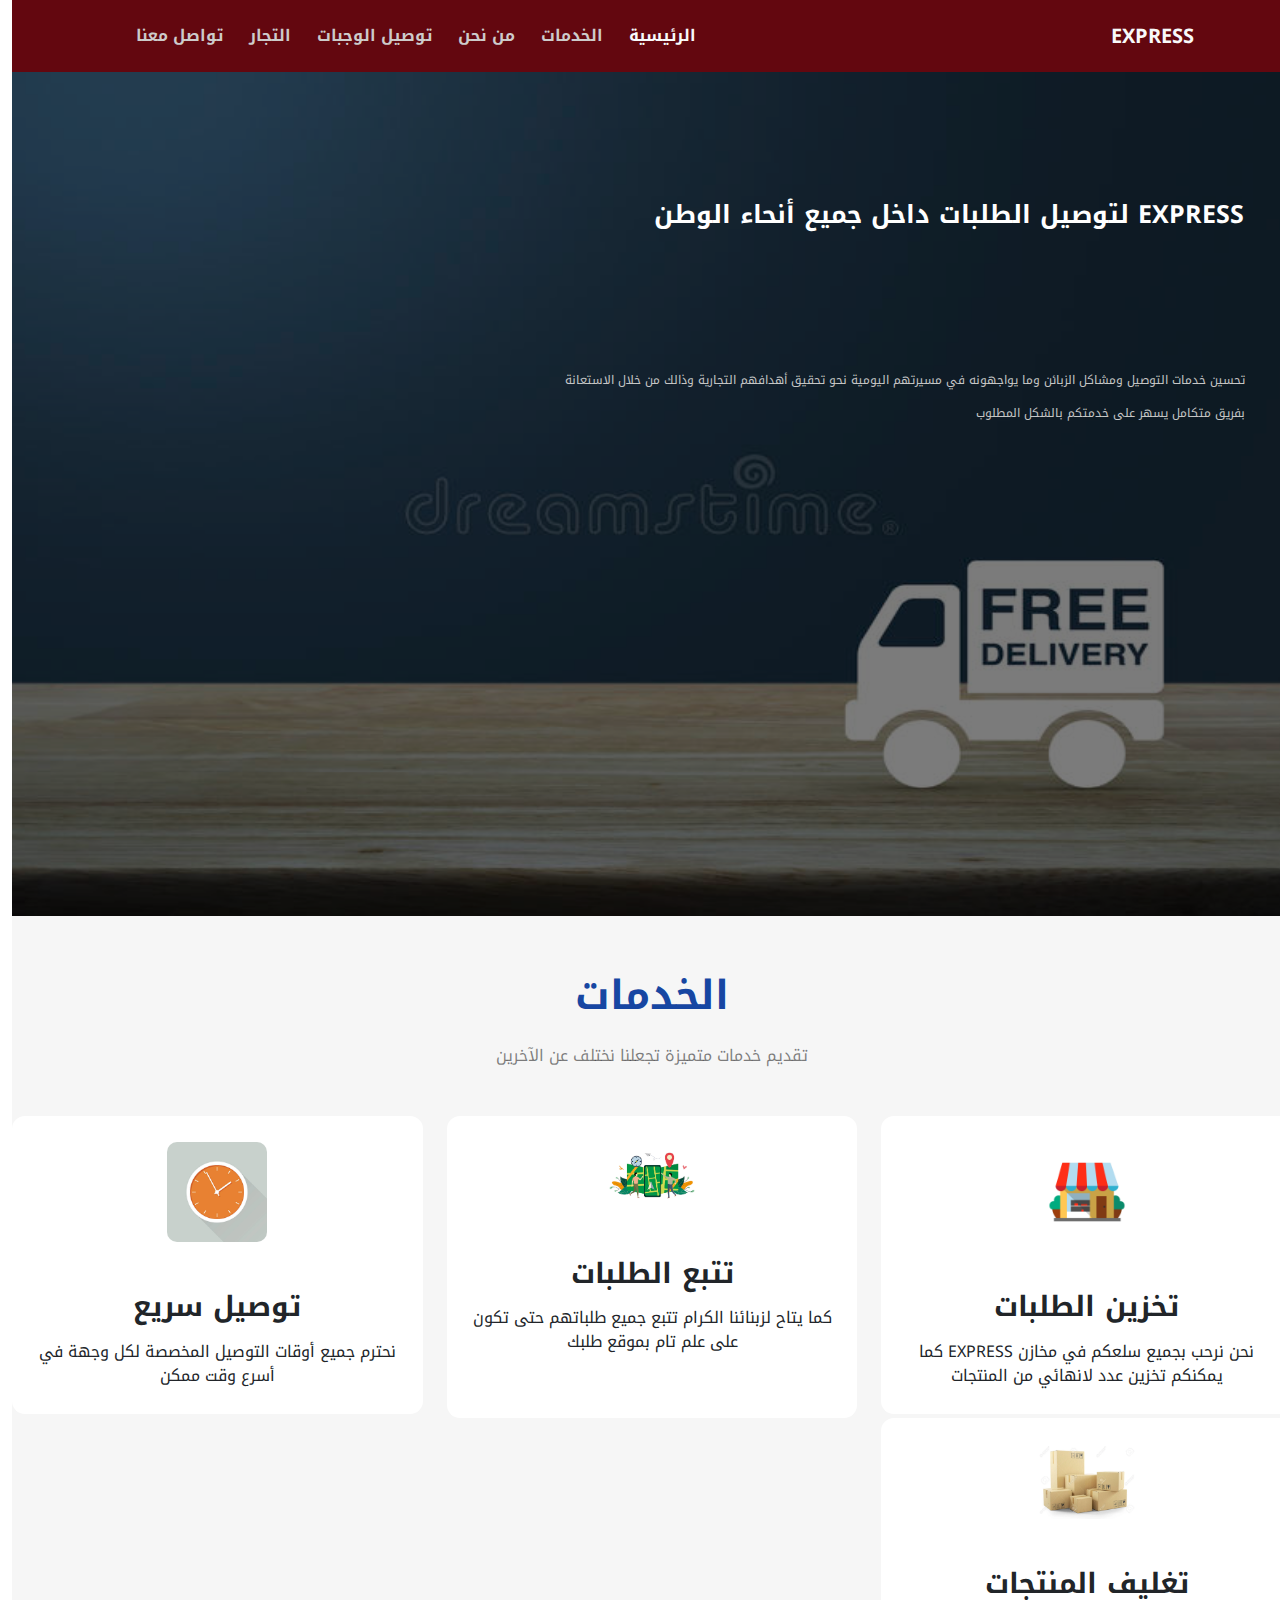
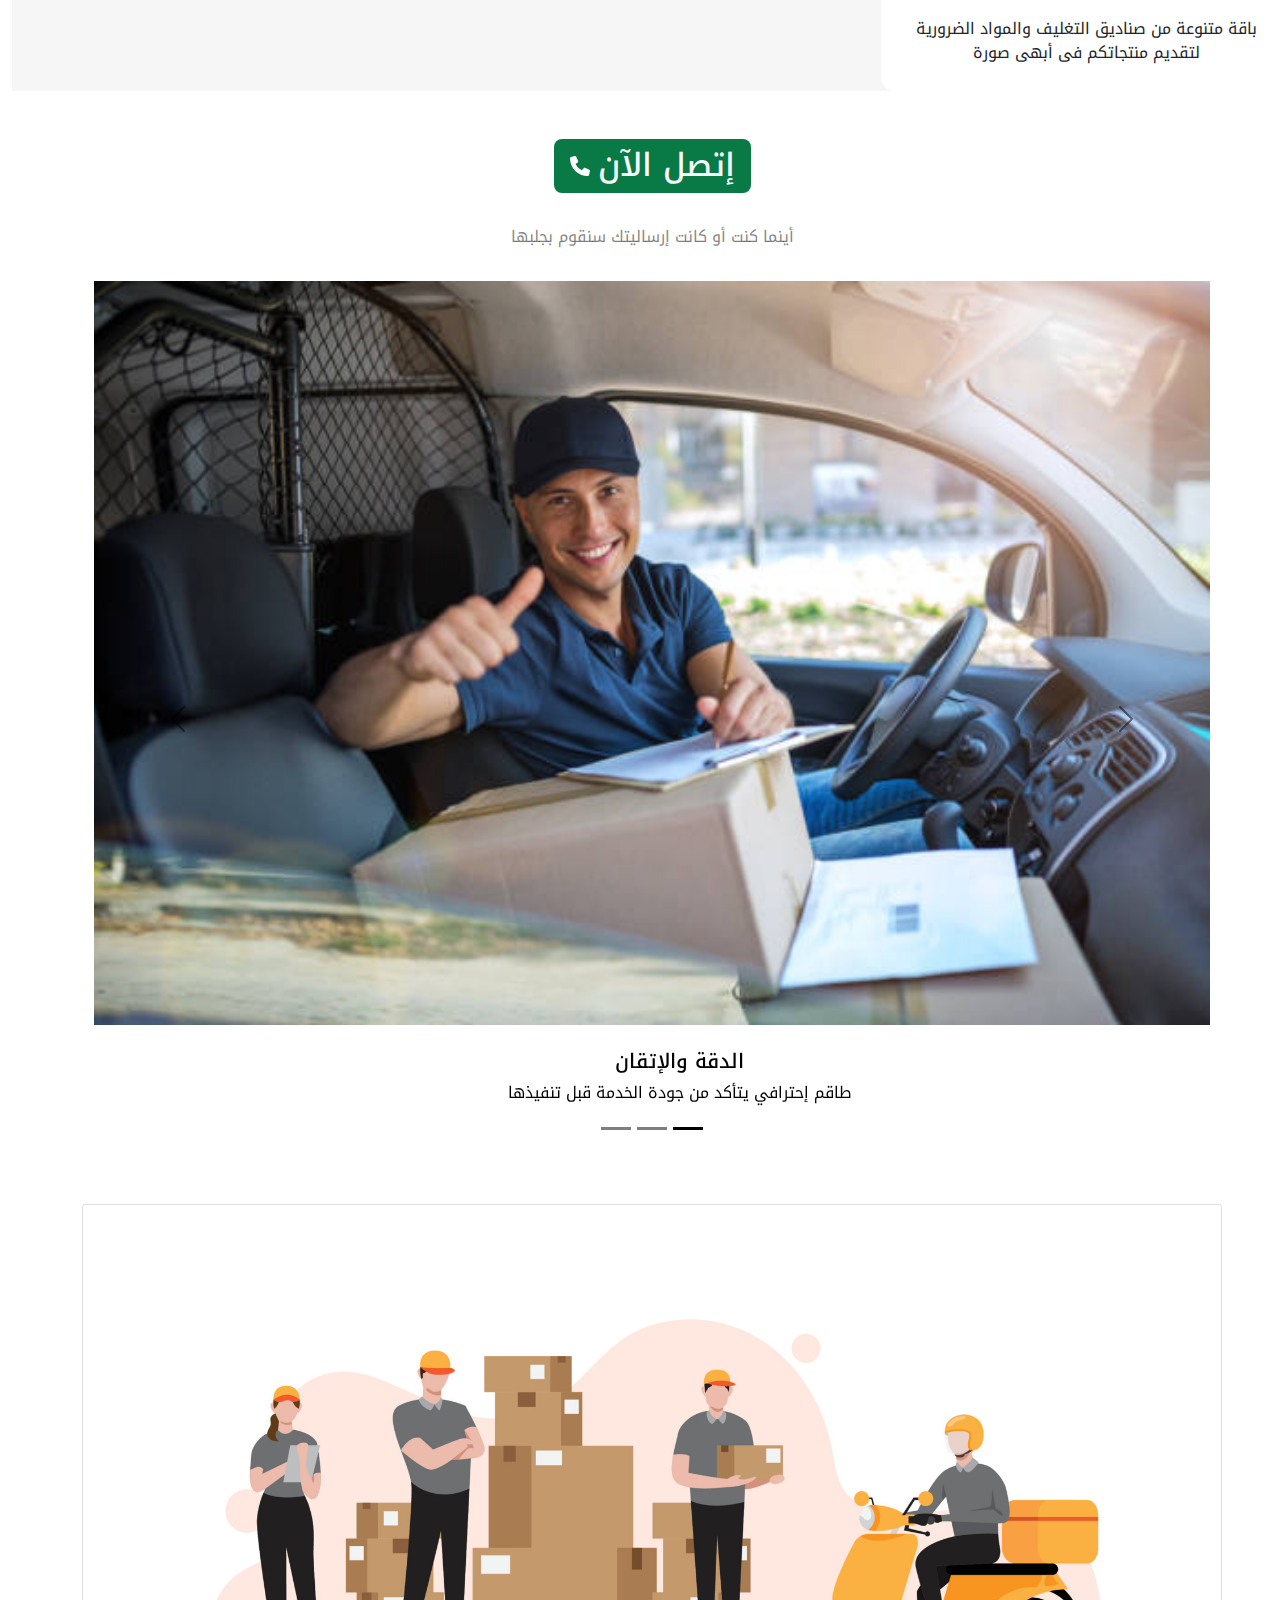
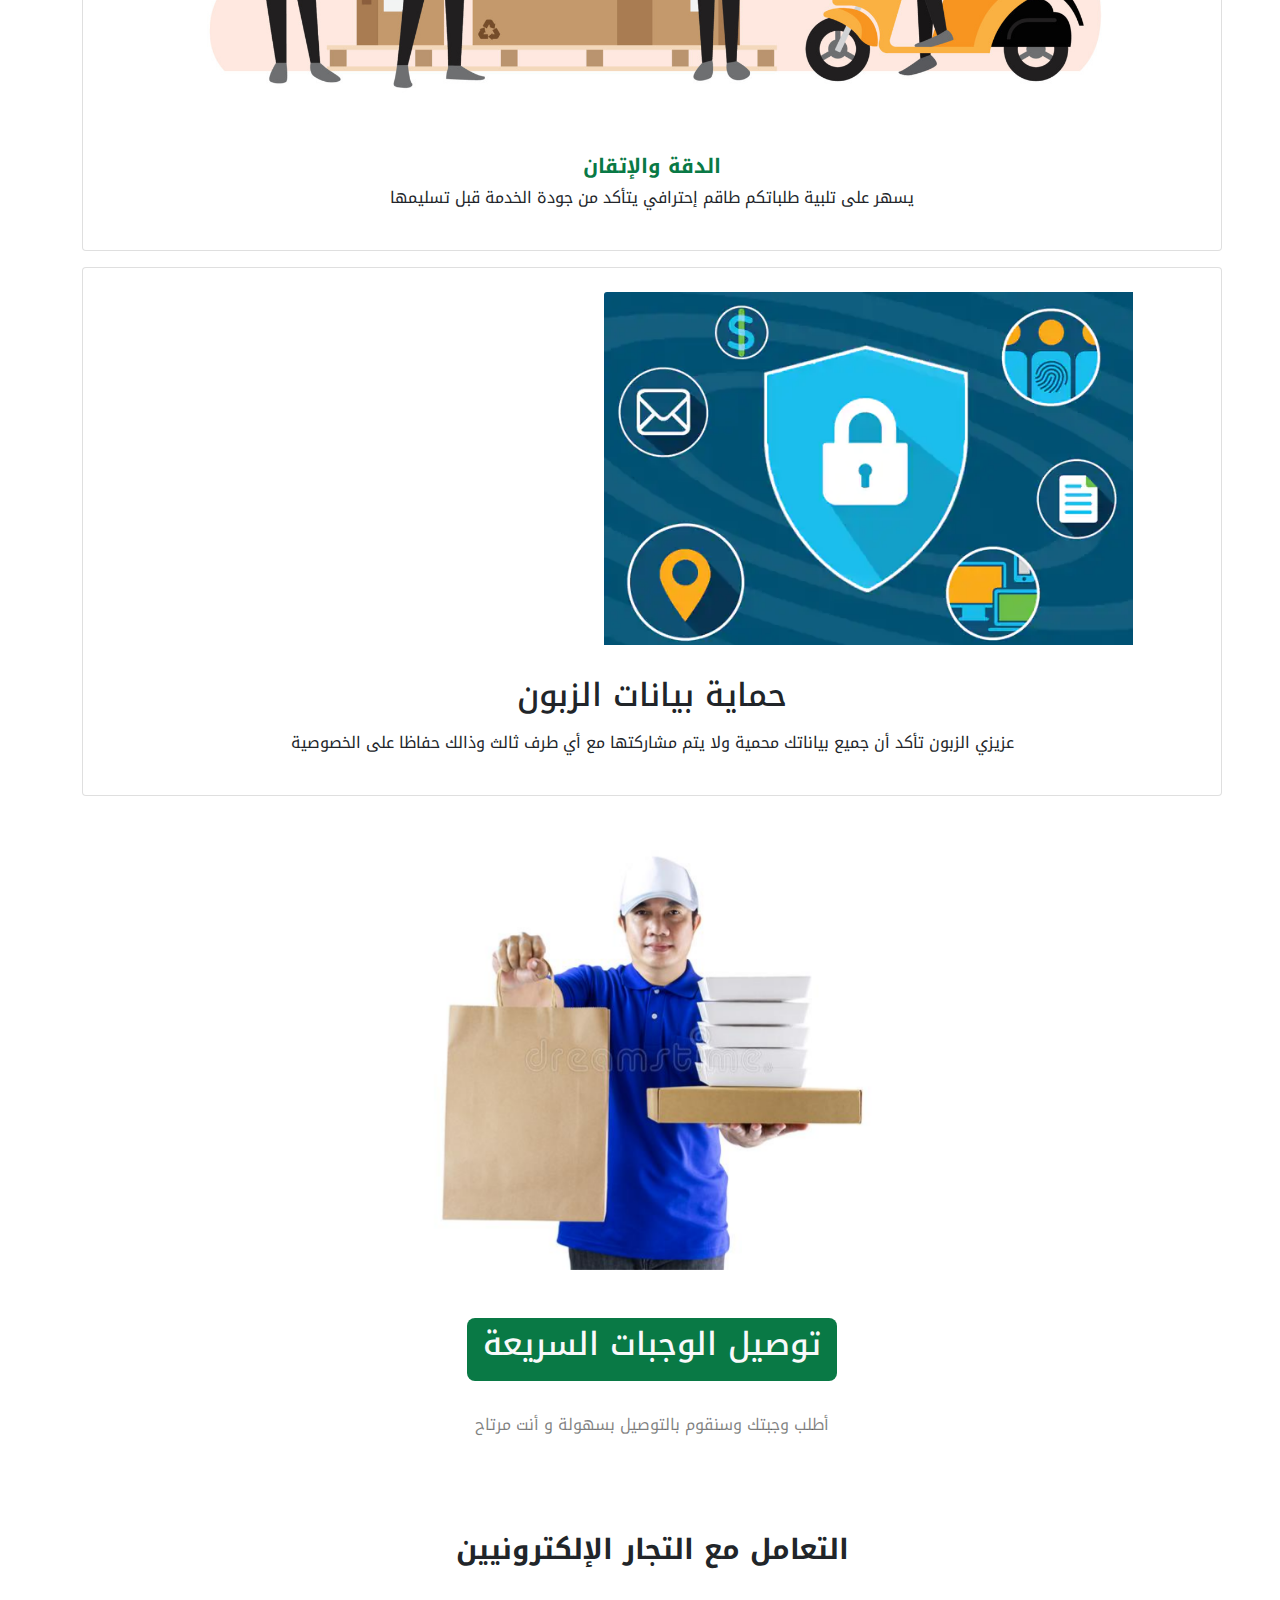
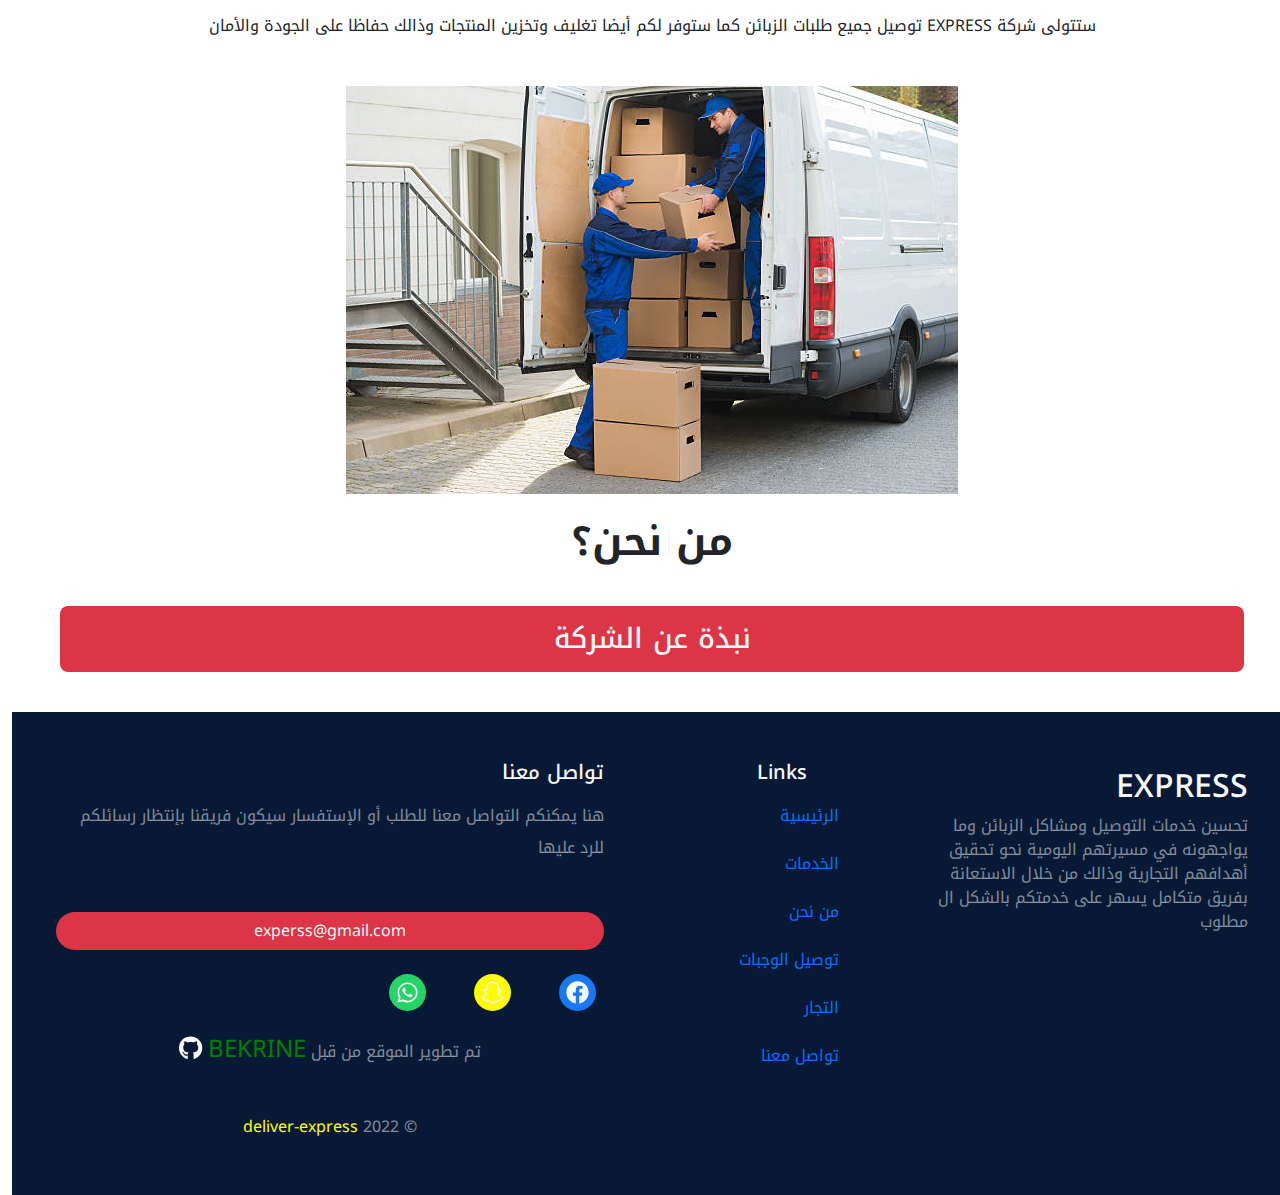
<file: index.html>
<!DOCTYPE html>
<html dir="rtl" lang="ar">
     

<head>
    <meta charset="UTF-8">
    <meta http-equiv="X-UA-Compatible" content="IE=edge">
    <meta name="viewport" content="width=device-width, initial-scale=1.0">
    <title>Quiz app</title>
    <link rel="stylesheet" href="css/main.css">
    <link rel="stylesheet" href="css/all.min.css">
    <link rel="stylesheet" href="css/bootstrap.min.css">
    <link rel="stylesheet" href="css/bootstrap.css.map"> 
    <link rel="preconnect" href="https://fonts.googleapis.com">
    <link rel="preconnect" href="https://fonts.gstatic.com" crossorigin>
    <link href="https://fonts.googleapis.com/css2?family=Kumbh+Sans:wght@400;700&family=Lemonada:wght@300;400;500;700&family=Mirza&family=Noto+Kufi+Arabic:wght@100;200;300;400;500;600;700;800;900&family=Overpass:wght@700&family=Work+Sans:wght@200;300;400;500;600;700;800&display=swap" rel="stylesheet">
    
</head>



<body>

    <nav class="navbar navbar-expand-lg ">
        <div class="container">
          <a class="navbar-brand text-light fw-bold" href="#">EXPRESS</a>
          <button class="navbar-toggler" type="button" data-bs-toggle="collapse" data-bs-target="#main" aria-controls="main" aria-expanded="false" aria-label="Toggle navigation">
            <i class="fa-solid fa-bars"></i>
          </button>
          <div class="collapse navbar-collapse " id="main">
            <ul class="navbar-nav text-light me-auto p-2 ms-3 mb-2 mb-lg-0">
              <li class="nav-item">
                <a class="nav-link active" aria-current="page" href="#home">الرئيسية</a>
              </li>
              <li class="nav-item">
                <a class="nav-link" href="#services">الخدمات</a>
              </li>
              <li class="nav-item">
                <a class="nav-link" href="page3.html">من نحن</a>
              </li>
              <li class="nav-item">
                <a class="nav-link" href="page2.html">توصيل الوجبات</a>
              </li>
              <li class="nav-item">
                <a class="nav-link" href="#commerc">التجار</a>
              </li>
              <li class="nav-item">
                <a class="nav-link" href="#contct">تواصل معنا</a>
              </li>
             
            
            </ul>
           
          </div>
        </div>
      </nav>
      
      
      
      
     <!-- start landing -->

     <div class="landing position-relative" id="home">
 
         
     
        <div class="overlay "> </div>
     
          <h2 class="   text-white p-5">  EXPRESS لتوصيل الطلبات داخل جميع أنحاء الوطن</h2>

         <p>تحسين خدمات التوصيل ومشاكل الزبائن وما يواجهونه في مسيرتهم اليومية نحو تحقيق أهدافهم التجارية وذالك من خلال الاستعانة بفريق متكامل يسهر على خدمتكم بالشكل المطلوب</p>

        <div class="bg-img">
            <img class="img-fluid" src="./imgs/free-delivery-truck-icon-wooden-table-over-blue-background-light-gradient-transportation-business-concept-80832799.jpg" alt="">
        </div>

     </div>
     <!-- start services -->
      

      <div class="text-center pt-5 mb-5 servicess" >
      <div class="tex">
              <h1 class="fw-bold p-2"id="services" >الخدمات</h1>
      <p class="text-black-50 fs-6  mt-3">تقديم خدمات متميزة تجعلنا نختلف عن الآخرين </p>
      </div>

      <div class="row mt-5 ">
        <div class="col-md-6 col-lg-4">
          <div class="feat mb-lg-0 mb-5">
            <img class="img-fluid mt-3" src="./imgs/small-shop-flat-design-long-shadow-color-icon-grocery-store-coffee-house-cafe-silhouette-illustration-vector.webp" alt="">
            <h3 class="mt-5 fw-bold">تخزين الطلبات</h3>
            <p class="mt-3  ">نحن نرحب بجميع سلعكم في مخازن EXPRESS كما يمكنكم تخزين عدد لانهائي من المنتجات</p>
          </div>
        </div>
        <div class="col-md-6 col-lg-4">
          <div class="feat pb-5 mb-lg-0 mb-5 ">
            <img class="img-fluid mt-3" src="./imgs/gps-navigation-system-location-city-map-flat-illustration-with-small-people_135170-24.webp" alt="">
            <h3 class="mt-5 fw-bold">تتبع الطلبات</h3>
              <p class="mt-3  " >كما يتاح لزبنائنا الكرام تتبع جميع طلباتهم حتى تكون على علم تام بموقع طلبك </p>
          </div>
        </div>
        <div class="col-md-6 col-lg-4">
          <div class="feat mb-lg-0 mb-5 ">
            <img class="img-fluid mt-3" src="./imgs/istockphoto-477165636-612x612.jpg" alt="">
            <h3 class="mt-5 fw-bold">توصيل سريع</h3>
            <p class="mt-3  ">نحترم جميع أوقات التوصيل المخصصة لكل وجهة في أسرع وقت ممكن </p>
          </div>
        </div>
        <div class="col-md-6 col-lg-4">
          <div class="feat mb-lg-0  ">
            <img class="img-fluid mt-3" src="imgs/93489203-groupe-de-marchandises-dans-des-boîtes-en-carton-des-dons-isolé-sur-fond-blanc-3d.webp" alt="">
            <h3 class="mt-5 fw-bold"> تغليف المنتجات</h3>
            <p class="mt-3  ">باقة متنوعة من صناديق التغليف والمواد الضرورية لتقديم منتجاتكم فى أبهى صورة</p>
          </div>
        </div>
      </div>

     </div>


    <div class="gallery  container">
      <div class="tex text-center">
        <div class="call d-flex justify-content-center">
          
      
      <a href="tel:0022232132583" class="d-flex gap-2 align-items-center text-light  pe-3 ps-3 pt-2"> <h2 class="text-light">إتصل الآن</h2>
      <i class="fa-solid fa-phone"></i>  </a>
        
        </div>
      
      <p class="text-black-50 fs-6  mt-3 p-3">أينما كنت أو كانت إرساليتك سنقوم بجلبها</p>
    </div>

      <div id="carouselExampleDark" class="carousel carousel-dark slide" data-bs-ride="carousel">
        <div class="carousel-indicators">
          <button type="button" data-bs-target="#carouselExampleDark" data-bs-slide-to="0" class="active" aria-current="true" aria-label="Slide 1"></button>
          <button type="button" data-bs-target="#carouselExampleDark" data-bs-slide-to="1" aria-label="Slide 2"></button>
          <button type="button" data-bs-target="#carouselExampleDark" data-bs-slide-to="2" aria-label="Slide 3"></button>
        </div>
        <div class="carousel-inner ">
          <div class="carousel-item active" data-bs-interval="10000">
            <img src="./imgs//istockphoto-1074974378-612x612.jpg" class="d-block w-100 img-fluid" alt="...">
            <div class="carousel-caption d-none d-md-block">
              <h5>الدقة والإتقان</h5>
              <p>طاقم إحترافي يتأكد من جودة الخدمة قبل تنفيذها</p>
            </div>
          </div>
          <div class="carousel-item" data-bs-interval="2000">
            <img src="./imgs/profile-photo-delivery-guy-drive-retro-bike-wear-backpack-red-t-shirt-cap-jeans-sneakers-isolated-yellow-color-background-203034138.jpg" class="d-block w-100 img-fluid" alt="...">
            <div class="carousel-caption d-none d-md-block">
              <h5>أطلب الآن</h5>
              <p >هدفنا الرئيسي خدمتكم ونيل رضاكم</p>
            </div>
          </div>
          <div class="carousel-item">
            <img src="./imgs/mail_order_pharmacy.webp" class="d-block w-100 img-fluid" alt="...">
            <div class="carousel-caption d-none d-md-block  ">
              <h5>توصيل الأدوية</h5>
              <p>نسعى أيضا في توصيل الأدوية وجميع الملتزمات الطبية </p>
            </div>
          </div>
          
         
        </div>
        <button class="carousel-control-prev" type="button" data-bs-target="#carouselExampleDark" data-bs-slide="prev">
          <span class="carousel-control-prev-icon" aria-hidden="true"></span>
          <span class="visually-hidden">Previous</span>
        </button>
        <button class="carousel-control-next" type="button" data-bs-target="#carouselExampleDark" data-bs-slide="next">
          <span class="carousel-control-next-icon" aria-hidden="true"></span>
          <span class="visually-hidden">Next</span>
        </button>
      </div>
     </div>

     <!-- team -->
     <div class="card mb-3 mt-5 container p-4 text-center">
      <img src="./imgs/delivery-service-team-staffs-with-many-parcel-boxes-illustration-vector.jpg" class="card-img-top img-fluid" alt="...">
      <div class="card-body text-center">
        <h5 class="card-title">الدقة والإتقان</h5>
        <p class="card-text">يسهر على تلبية طلباتكم طاقم إحترافي يتأكد من جودة الخدمة قبل تسليمها</p>
       
      </div>
    </div>
     <div class="card mb-5 mt-3 container p-4  text-center">
      <img src="./imgs/info-security-infosec-630x420.webp" class="card-img-top img-fluid w-50 pe-lg-3 me-lg-5 text-center" alt="...">
      <div class="card-body text-center mt-3">
        <h2 class="card-title mb-3">حماية بيانات الزبون</h2>
        <p class="card-text">عزيزي الزبون تأكد أن جميع بياناتك محمية ولا يتم مشاركتها مع أي طرف ثالث وذالك حفاظا على الخصوصية</p>
       
      </div>
    </div>
   
     <!-- fast food -->

     <div id="carouselExampleSlidesOnly" class="carousel slide " data-bs-ride="carousel">
      <div class="carousel-inner text-center">
        <div class="carousel-item active">
          <img src="./imgs/food-delivery-service-order-online-man-blue-uniform-hand-holding-packaging-container-paper-bag-white-background-152464049.jpg" class="m-0   w-50 img-fluid" alt="...">
        </div>
        <div class="carousel-item">
          <img src="./imgs/chocolate-milkshake-4587581-hero-1-22c8a039103c413dafd75f4f4c39ddd4.jpg" class="  img-fluid w-50 m-0" alt="...">
        </div>
        <div class="carousel-item">
          <img src="./imgs/Pizza_png_file.webp" class="  img-fluid w-50 m-0" alt="...">
        </div>
      </div>
    </div>

   



    <div class="tex text-center pt-5 pb-5">
      <div class="call d-flex justify-content-center">
        
    
    <a href="page2.html" class="d-flex gap-2 align-items-center text-light  pe-3 ps-3 pt-2 nav-link"> <h2 class="text-light">توصيل الوجبات السريعة</h2>
     </a>
      
      </div>
    
<p class="text-black-50 fs-6  mt-3 p-3">أطلب وجبتك وسنقوم بالتوصيل بسهولة و أنت مرتاح</p>
</div>






<div class="commerc text-center ">
  <h3 class="mb-3 p-3 fw-bold" id="commerc">التعامل مع التجار الإلكترونيين </h3>
  <p class="p-3">ستتولى شركة EXPRESS توصيل جميع طلبات الزبائن كما ستوفر لكم أيضا تغليف وتخزين المنتجات وذالك حفاظا على الجودة والأمان</p>
  <div>
    <img src="./imgs/istockphoto-598560886-612x612.jpg" alt="" class="img-fluid  p-3">
  </div>
</div>

<div class="about text-center">
  <h1 class="fw-bold p-2">من نحن؟</h1>

 <a href="page3.html" class="p-3 text-light pt-0"><h3 class="p-3 bg-danger m-3 text-light ms-5 me-5 mt-0">نبذة عن الشركة</h3></a>
</div>




<!--  footer -->

<div class="footer pt-5  p-2 ">
  <div class="row">
    <div class="col-md-6 col-lg-4 text-light p-5 pt-2">
      <h2>EXPRESS</h2>
      <p class="fs-7 text-white-50 mb-5">تحسين خدمات التوصيل ومشاكل الزبائن وما يواجهونه في مسيرتهم اليومية نحو تحقيق أهدافهم التجارية وذالك من خلال الاستعانة بفريق متكامل يسهر على خدمتكم بالشكل ال
 
        مطلوب</p>

       
    </div>
    <div class="col-md-6 col-lg-2">
      <div class="links">
        <h5 class="text-light me-5">Links</h5>
        <ul class="list-unstyled lh-lg">
          <li class="nav-item">
            <a class="nav-link active" aria-current="page" href="#home">الرئيسية</a>
          </li>
          <li class="nav-item">
            <a class="nav-link" href="#services">الخدمات</a>
          </li>
          <li class="nav-item">
            <a class="nav-link" href="page3.html">من نحن</a>
          </li>
          <li class="nav-item">
            <a class="nav-link" href="page2.html">توصيل الوجبات</a>
          </li>
          <li class="nav-item">
            <a class="nav-link" href="#commerc">التجار</a>
          </li>
          <li class="nav-item">
            <a class="nav-link" href="#contact">تواصل معنا</a>
          </li>
         
        </ul>
      </div>

    </div>
    <div class="col-md-6 col-lg-6 p-5 pt-0 pb-0">

      <div class="contact" id="contct">
        <h5 class="text-light ">تواصل معنا</h5>
        <p class="lh-lg mt-3 mb-5 text-white-50">هنا يمكنكم التواصل معنا للطلب أو الإستفسار سيكون فريقنا بإنتظار رسائلكم للرد عليها</p>
        <a href="bknbekrin481@gmail.com" class="btn rounded-pill w-100 text-light bg-danger">experss@gmail.com</a>
        <ul class="d-flex mt-4 list-unstyled gap-5 m-2">
          <li>
            <a href="" class="d-block text-light"><i class="fa-brands fa-facebook fb  rounded-circle fs-5"></i></a>
          </li>
          <li>
            <a href="" class="d-block text-light"><i class="fa-brands fa-snapchat sp  rounded-circle fs-5"></i></a>
          </li>
          <li>
            <a href="" class="d-block text-light"><i class="fa-brands fa-whatsapp wts  rounded-circle fs-5"></i></a>
          </li>
        </ul>
      </div>
      <div class="copyright  fs-6 text-white-50  text-center mt-3">
        تم تطوير الموقع من قبل <span class="text-white text-uppercase fs-4">Bekrine</span>
        <a href="https://github.com/Bekrine2"><i class="fa-brands fa-github  fs-4 text-light"></i></a>
        <div class="p-5"> &copy; 2022 <span>deliver-express</span></div>
       </div>
    </div>

    
  </div>

</div>

    <script src="js/main.js"></script>
    <script src="js/all.min.js"></script>
    <script src="js/bootstrap.bundle.min.js"></script>

</body>

</html>
</file>
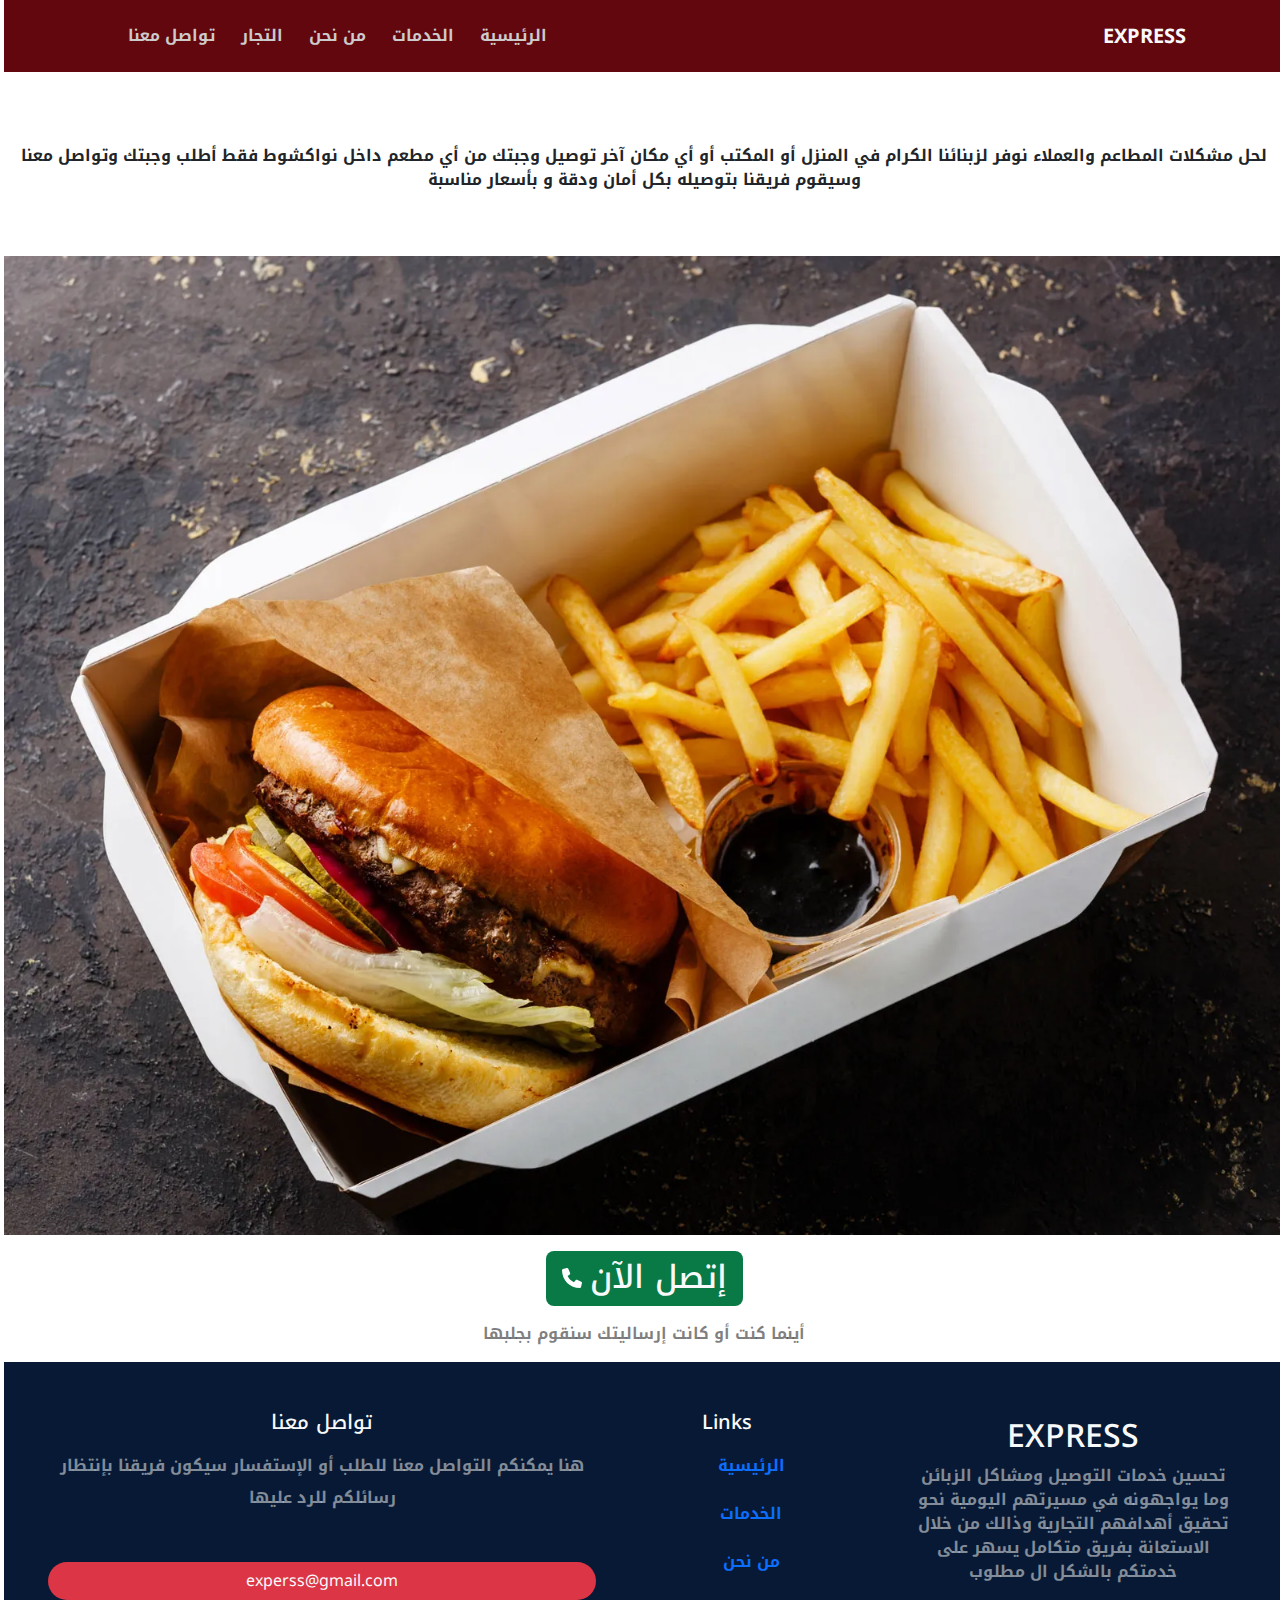
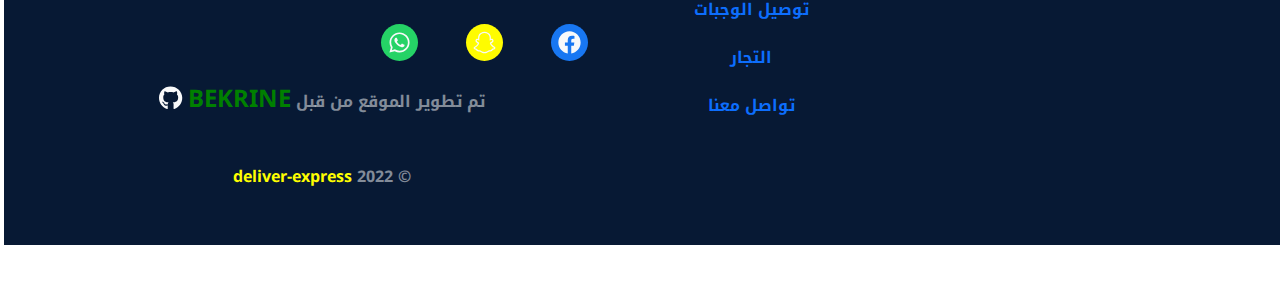
<file: page2.html>
<!DOCTYPE html>
<html dir="rtl" lang="ar">
     

<head>
    <meta charset="UTF-8">
    <meta http-equiv="X-UA-Compatible" content="IE=edge">
    <meta name="viewport" content="width=device-width, initial-scale=1.0">
    <title>توصيل الوجبات</title>
    <meta name="description" content="توصيل الوجبات بجميع أنواعها داخل جميع مقاطعات نواكشوط وبكل أمان وثقة ">
    <link rel="stylesheet" href="css/main.css">
    <link rel="stylesheet" href="css/all.min.css">
    <link rel="stylesheet" href="css/bootstrap.min.css">
    <link rel="stylesheet" href="css/bootstrap.css.map"> 
    <link rel="preconnect" href="https://fonts.googleapis.com">
    <link rel="preconnect" href="https://fonts.gstatic.com" crossorigin>
    <link href="https://fonts.googleapis.com/css2?family=Kumbh+Sans:wght@400;700&family=Lemonada:wght@300;400;500;700&family=Mirza&family=Noto+Kufi+Arabic:wght@100;200;300;400;500;600;700;800;900&family=Overpass:wght@700&family=Work+Sans:wght@200;300;400;500;600;700;800&display=swap" rel="stylesheet">
    
</head>


<body>
    

    <nav class="navbar navbar-expand-lg ">
        <div class="container">
          <a class="navbar-brand text-light fw-bold" href="#">EXPRESS</a>
          <button class="navbar-toggler" type="button" data-bs-toggle="collapse" data-bs-target="#main" aria-controls="main" aria-expanded="false" aria-label="Toggle navigation">
            <i class="fa-solid fa-bars"></i>
          </button>
          <div class="collapse navbar-collapse " id="main">
            <ul class="navbar-nav text-light me-auto p-2 ms-3 mb-2 mb-lg-0">
              <li class="nav-item">
                <a class="nav-link " aria-current="page" href="index.html">الرئيسية</a>
              </li>
              <li class="nav-item">
                <a class="nav-link" href="index.html #services">الخدمات</a>
              </li>
              <li class="nav-item">
                <a class="nav-link" href="page3.html">من نحن</a>
              </li>
              <li class="nav-item">
                <a class="nav-link" href="index.html #commerc">التجار</a>
              </li>
              
              <li class="nav-item">
                <a class="nav-link" href="#contct">تواصل معنا</a>
              </li>
             
            
            </ul>
           
          </div>
        </div>
      </nav>






      <div class="landing-page  text-center fw-bold  mt-3 pt-5 pb-5">
        <p class="p-2 pb-5">
          لحل مشكلات المطاعم والعملاء نوفر لزبنائنا الكرام
         في المنزل أو المكتب أو أي مكان آخر توصيل وجبتك من أي مطعم داخل نواكشوط فقط أطلب وجبتك وتواصل معنا وسيقوم فريقنا بتوصيله بكل أمان ودقة 
         و بأسعار مناسبة 
        </p>
         <div>

           <img src="./imgs/Hamburger-and-french-fries-paper-box.webp" alt="" class="img-fluid">
         </div>

         <div class="gallery  container  mt-3">
          <div class="tex text-center">
            <div class="call d-flex justify-content-center">
              
          
          <a href="tel:0022232132583" class="d-flex gap-2 align-items-center text-light  pe-3 ps-3 pt-2"> <h2 class="text-light">إتصل الآن</h2>
          <i class="fa-solid fa-phone"></i>  </a>
            
            </div>
          
          <p class="text-black-50 fs-6  mt-3">أينما كنت أو كانت إرساليتك سنقوم بجلبها</p>
        </div>
      </div>





      <div class="footer pt-5  p-2 ">
        <div class="row">
          <div class="col-md-6 col-lg-4 text-light p-5 pt-2">
            <h2>EXPRESS</h2>
            <p class="fs-7 text-white-50 mb-5">تحسين خدمات التوصيل ومشاكل الزبائن وما يواجهونه في مسيرتهم اليومية نحو تحقيق أهدافهم التجارية وذالك من خلال الاستعانة بفريق متكامل يسهر على خدمتكم بالشكل ال
       
              مطلوب</p>
      
             
          </div>
          <div class="col-md-6 col-lg-2">
            <div class="links">
              <h5 class="text-light me-5">Links</h5>
              <ul class="list-unstyled lh-lg">
                <li class="nav-item">
                  <a class="nav-link active" aria-current="page" href="#home">الرئيسية</a>
                </li>
                <li class="nav-item">
                  <a class="nav-link" href="#services">الخدمات</a>
                </li>
                <li class="nav-item">
                  <a class="nav-link" href="page3.html">من نحن</a>
                </li>
                <li class="nav-item">
                  <a class="nav-link" href="page2.html">توصيل الوجبات</a>
                </li>
                <li class="nav-item">
                  <a class="nav-link" href="#commerc">التجار</a>
                </li>
                <li class="nav-item">
                  <a class="nav-link" href="#contact">تواصل معنا</a>
                </li>
               
              </ul>
            </div>
      
          </div>
          <div class="col-md-6 col-lg-6 p-5 pt-0 pb-0">
      
            <div class="contact" id="contct">
              <h5 class="text-light ">تواصل معنا</h5>
              <p class="lh-lg mt-3 mb-5 text-white-50">هنا يمكنكم التواصل معنا للطلب أو الإستفسار سيكون فريقنا بإنتظار رسائلكم للرد عليها</p>
              <a href="bknbekrin481@gmail.com" class="btn rounded-pill w-100 text-light bg-danger">experss@gmail.com</a>
              <ul class="d-flex mt-4 list-unstyled gap-5 m-2">
                <li>
                  <a href="" class="d-block text-light"><i class="fa-brands fa-facebook fb  rounded-circle fs-5"></i></a>
                </li>
                <li>
                  <a href="" class="d-block text-light"><i class="fa-brands fa-snapchat sp  rounded-circle fs-5"></i></a>
                </li>
                <li>
                  <a href="" class="d-block text-light"><i class="fa-brands fa-whatsapp wts  rounded-circle fs-5"></i></a>
                </li>
              </ul>
            </div>
            <div class="copyright  fs-6 text-white-50  text-center mt-3">
              تم تطوير الموقع من قبل <span class="text-white text-uppercase fs-4">Bekrine</span>
              <a href="https://github.com/Bekrine2"><i class="fa-brands fa-github  fs-4 text-light"></i></a>
              <div class="p-5"> &copy; 2022 <span>deliver-express</span></div>
             </div>
          </div>
      
          
        </div>
      
      </div>
      <script src="js/main.js"></script>
      <script src="js/all.min.js"></script>
      <script src="js/bootstrap.bundle.min.js"></script>
</body>
</file>
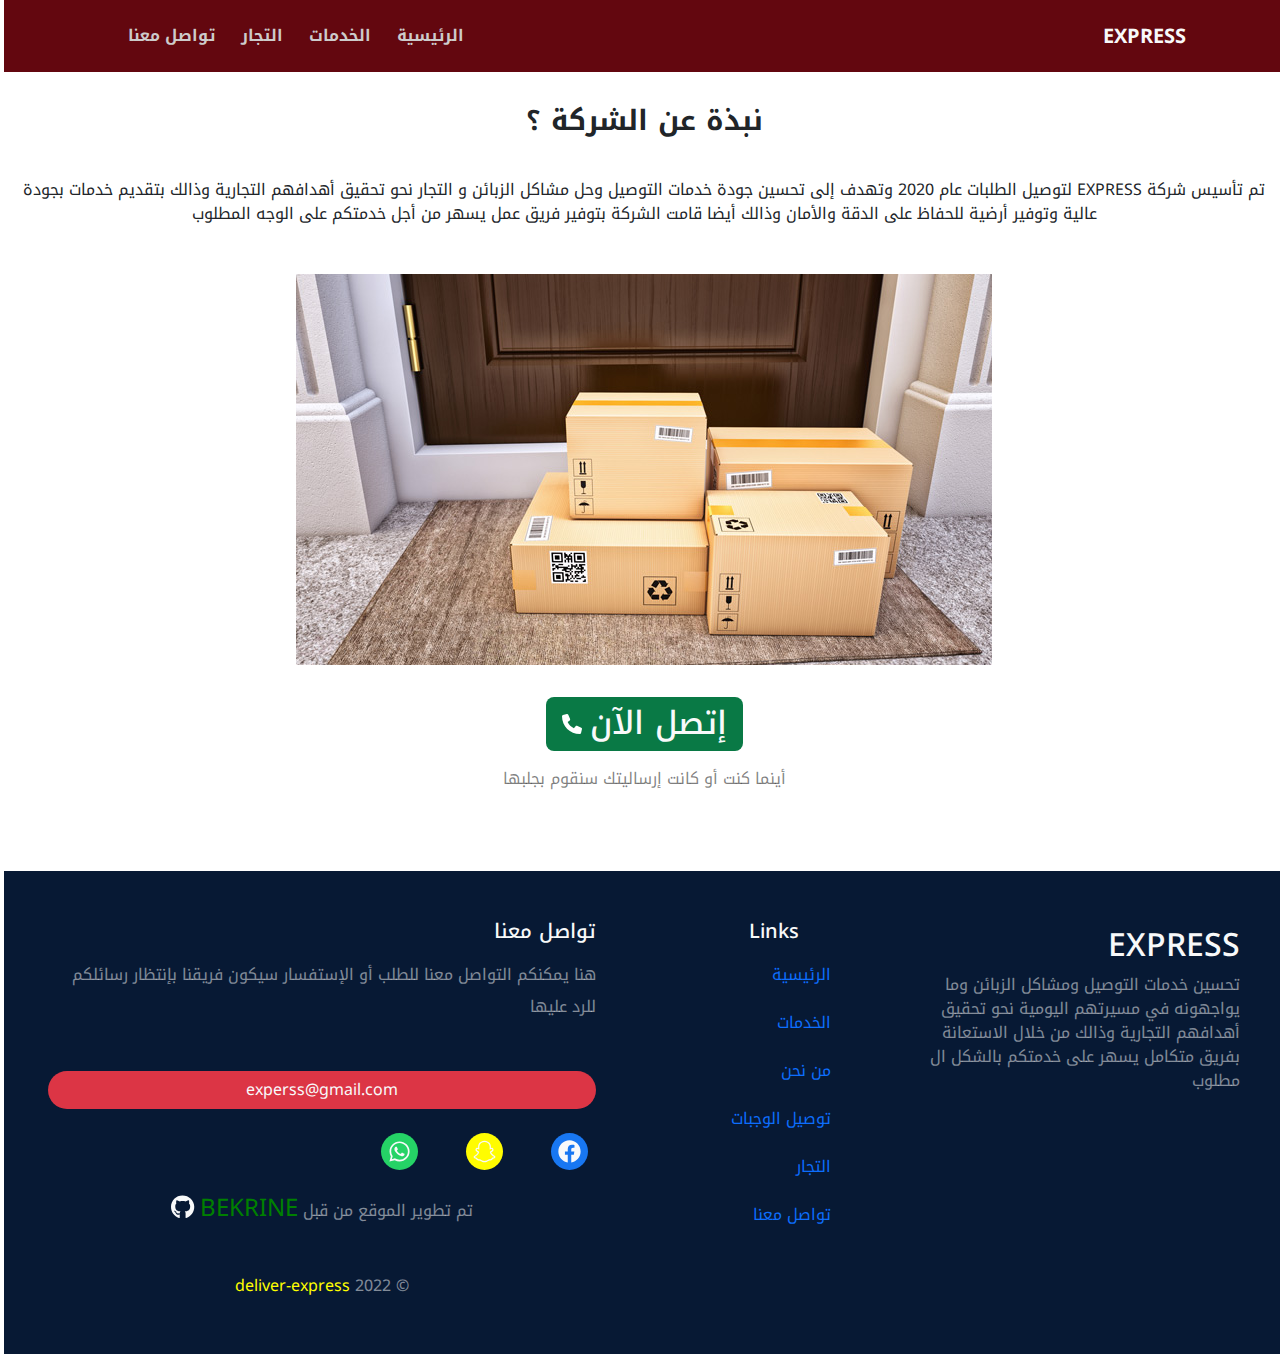
<file: page3.html>
<!DOCTYPE html>
<html dir="rtl" lang="ar">
     

<head>
    <meta charset="UTF-8">
    <meta http-equiv="X-UA-Compatible" content="IE=edge">
    <meta name="viewport" content="width=device-width, initial-scale=1.0">
    <title>نبذة عن شركة EXPRESS</title>
    <meta name="description" content="توصيل الطلبيات بجميع أنواعها داخل جميع مقاطعات نواكشوط وبكل أمان وثقة ">
    <link rel="stylesheet" href="css/main.css">
    <link rel="stylesheet" href="css/all.min.css">
    <link rel="stylesheet" href="css/bootstrap.min.css">
    <link rel="stylesheet" href="css/bootstrap.css.map"> 
    <link rel="preconnect" href="https://fonts.googleapis.com">
    <link rel="preconnect" href="https://fonts.gstatic.com" crossorigin>
    <link href="https://fonts.googleapis.com/css2?family=Kumbh+Sans:wght@400;700&family=Lemonada:wght@300;400;500;700&family=Mirza&family=Noto+Kufi+Arabic:wght@100;200;300;400;500;600;700;800;900&family=Overpass:wght@700&family=Work+Sans:wght@200;300;400;500;600;700;800&display=swap" rel="stylesheet">
    
</head>


<body>
    

    <nav class="navbar navbar-expand-lg ">
        <div class="container">
          <a class="navbar-brand text-light fw-bold" href="#">EXPRESS</a>
          <button class="navbar-toggler" type="button" data-bs-toggle="collapse" data-bs-target="#main" aria-controls="main" aria-expanded="false" aria-label="Toggle navigation">
            <i class="fa-solid fa-bars"></i>
          </button>
          <div class="collapse navbar-collapse " id="main">
            <ul class="navbar-nav text-light me-auto p-2 ms-3 mb-2 mb-lg-0">
              <li class="nav-item">
                <a class="nav-link " aria-current="page" href="index.html">الرئيسية</a>
              </li>
              <li class="nav-item">
                <a class="nav-link" href="index.html #services">الخدمات</a>
              </li>
              <li class="nav-item">
                <a class="nav-link" href="index.html #commerc">التجار</a>
              </li>
              
              <li class="nav-item">
                <a class="nav-link" href="#contct">تواصل معنا</a>
              </li>
             
            
            </ul>
           
          </div>
        </div>
      </nav>






      <div class="landing-page  text-center   pt-3 pb-5">
        <h3 class="p-3 fw-bold fs-3"> نبذة عن الشركة ؟</h3> 

          <p class="p-3">تم تأسيس شركة EXPRESS لتوصيل الطلبات عام 2020 وتهدف إلى تحسين جودة خدمات 
            التوصيل وحل مشاكل الزبائن و التجار نحو تحقيق أهدافهم 
            التجارية وذالك بتقديم خدمات بجودة عالية وتوفير أرضية  للحفاظ على الدقة والأمان 
            وذالك أيضا قامت الشركة بتوفير فريق عمل يسهر من أجل خدمتكم على الوجه المطلوب </p>



         <div>
            
           <img src="./imgs/delivery-service.jpg" alt="" class="img-fluid p-3 ">
         </div>

         <div class="gallery  container  mt-3">
          <div class="tex text-center">
            <div class="call d-flex justify-content-center">
              
          
          <a href="tel:0022232132583" class="d-flex gap-2 align-items-center text-light  pe-3 ps-3 pt-2"> <h2 class="text-light">إتصل الآن</h2>
          <i class="fa-solid fa-phone"></i>  </a>
            
            </div>
          
          <p class="text-black-50 fs-6  mt-3 pb-3">أينما كنت أو كانت إرساليتك سنقوم بجلبها</p>
        </div>
        </div>


      </div>

      <div class="footer pt-5  p-2 ">
        <div class="row">
          <div class="col-md-6 col-lg-4 text-light p-5 pt-2">
            <h2>EXPRESS</h2>
            <p class="fs-7 text-white-50 mb-5">تحسين خدمات التوصيل ومشاكل الزبائن وما يواجهونه في مسيرتهم اليومية نحو تحقيق أهدافهم التجارية وذالك من خلال الاستعانة بفريق متكامل يسهر على خدمتكم بالشكل ال
       
              مطلوب</p>
      
             
          </div>
          <div class="col-md-6 col-lg-2">
            <div class="links">
              <h5 class="text-light me-5">Links</h5>
              <ul class="list-unstyled lh-lg">
                <li class="nav-item">
                  <a class="nav-link active" aria-current="page" href="#home">الرئيسية</a>
                </li>
                <li class="nav-item">
                  <a class="nav-link" href="#services">الخدمات</a>
                </li>
                <li class="nav-item">
                  <a class="nav-link" href="page3.html">من نحن</a>
                </li>
                <li class="nav-item">
                  <a class="nav-link" href="page2.html">توصيل الوجبات</a>
                </li>
                <li class="nav-item">
                  <a class="nav-link" href="#commerc">التجار</a>
                </li>
                <li class="nav-item">
                  <a class="nav-link" href="#contact">تواصل معنا</a>
                </li>
               
              </ul>
            </div>
      
          </div>
          <div class="col-md-6 col-lg-6 p-5 pt-0 pb-0">
      
            <div class="contact" id="contct">
              <h5 class="text-light ">تواصل معنا</h5>
              <p class="lh-lg mt-3 mb-5 text-white-50">هنا يمكنكم التواصل معنا للطلب أو الإستفسار سيكون فريقنا بإنتظار رسائلكم للرد عليها</p>
              <a href="bknbekrin481@gmail.com" class="btn rounded-pill w-100 text-light bg-danger">experss@gmail.com</a>
              <ul class="d-flex mt-4 list-unstyled gap-5 m-2">
                <li>
                  <a href="" class="d-block text-light"><i class="fa-brands fa-facebook fb  rounded-circle fs-5"></i></a>
                </li>
                <li>
                  <a href="" class="d-block text-light"><i class="fa-brands fa-snapchat sp  rounded-circle fs-5"></i></a>
                </li>
                <li>
                  <a href="" class="d-block text-light"><i class="fa-brands fa-whatsapp wts  rounded-circle fs-5"></i></a>
                </li>
              </ul>
            </div>
            <div class="copyright  fs-6 text-white-50  text-center mt-3">
              تم تطوير الموقع من قبل <span class="text-white text-uppercase fs-4">Bekrine</span>
              <a href="https://github.com/Bekrine2"><i class="fa-brands fa-github  fs-4 text-light"></i></a>
              <div class="p-5"> &copy; 2022 <span>deliver-express</span></div>
             </div>
          </div>
      
          
        </div>
      
      </div>
      <script src="js/main.js"></script>
      <script src="js/all.min.js"></script>
      <script src="js/bootstrap.bundle.min.js"></script>
</body>
</file>
<file: css/main.css>
*{
    box-sizing: border-box;
    -webkit-box-sizing: border-box;
    -moz-box-sizing: border-box;
    padding: 0;
    margin: 0;
 }
 
 
 
 
 body{
    font-family: 'Noto Kufi Arabic', sans-serif !important;

 }
 

 
.navbar{
    background-color: #63070f;
}


.navbar .navbar-nav .nav-item .nav-link{
    color: rgb(205, 203, 203) ;
     font-weight: bold;
    margin-left: 10px;
}

.navbar .navbar-nav .nav-item .nav-link.active{
    color: #f9fafb;
   
}
.navbar .navbar-nav .nav-item .nav-link:hover{
    color: white;
   
}
.navbar-toggler svg{
    color: #fff;
    font-size: 25px;
}
.navbar .navbar-toggler:focus{
    box-shadow: none;
}
.navbar .navbar-toggler[aria-expanded= "true"] {
    border-color: #fff;
     
}
 
.landing .bg-img img{
    height: calc(100vh - 56px);
    width: 100%;
}
    
.landing .overlay{
    position: absolute;
    background-color: #00000084;
    top: 0px;
    left: 0;
    width: 100%;
    height: 100%;
}

.landing  h2{
    position: absolute;
    z-index: 1;
    top: 72px;
    max-width: 803px;
    right: 0px;
    line-height: 1.8;
    font-size: 25px;
    font-weight: bold;
}

    

.landing   p{
    position: absolute;
    color: #c6c6c6;
    padding: 47px;
    z-index: 1;
    top: 29%;
    line-height: 2.8;
    max-width: 800px;
    font-size: 12px;

}
@media(max-width:375px){
    .landing h2{
        font-size: 23px;
        top: 59px;
    }
   
}

.servicess{
    background-color: #f6f6f6;
}

.feat{
    padding: 10px;
    background-color: #fff;
    border-radius: 13px;
}
.feat img{
    width: 100px;
    border-radius: 10px;
}


.tex h1{
    color: #1746a2;
}
.carousel-inner .carousel-item img {
  
}

.carousel-caption{
    position: relative !important;
    text-align: center !important;
    padding: 15px !important;
    margin-top: 29px !important;
    margin-left: 35% !important;
}

.call a{
    border-radius: 8px;
    background-color: #097945;
    text-decoration: none !important;
   
}
.call svg{
font-size: 20px;
margin-bottom: 8px;
 color: white !important;
}

.card-body h5{
    color: #097945 !important;
    font-weight: 700 !important;
}

.about a{

    text-decoration: none !important;
}
.about a h3{
    border-radius: 8px !important;
    cursor: pointer !important;
}


.footer{
    background-color: #071934;
}

.copyright > span{
    color: green !important;
}


.footer .copyright div span{
    color: yellow;
}

.footer .contact ul svg{
    width: 23px;
    height: 23px;
    padding: 7px;

}

.footer .fb{
    background-color: #1877f2;
}
.footer .sp{
    background-color: #fffc00;
}
.footer .wts{
    background-color: #25d366;
}
</file>
